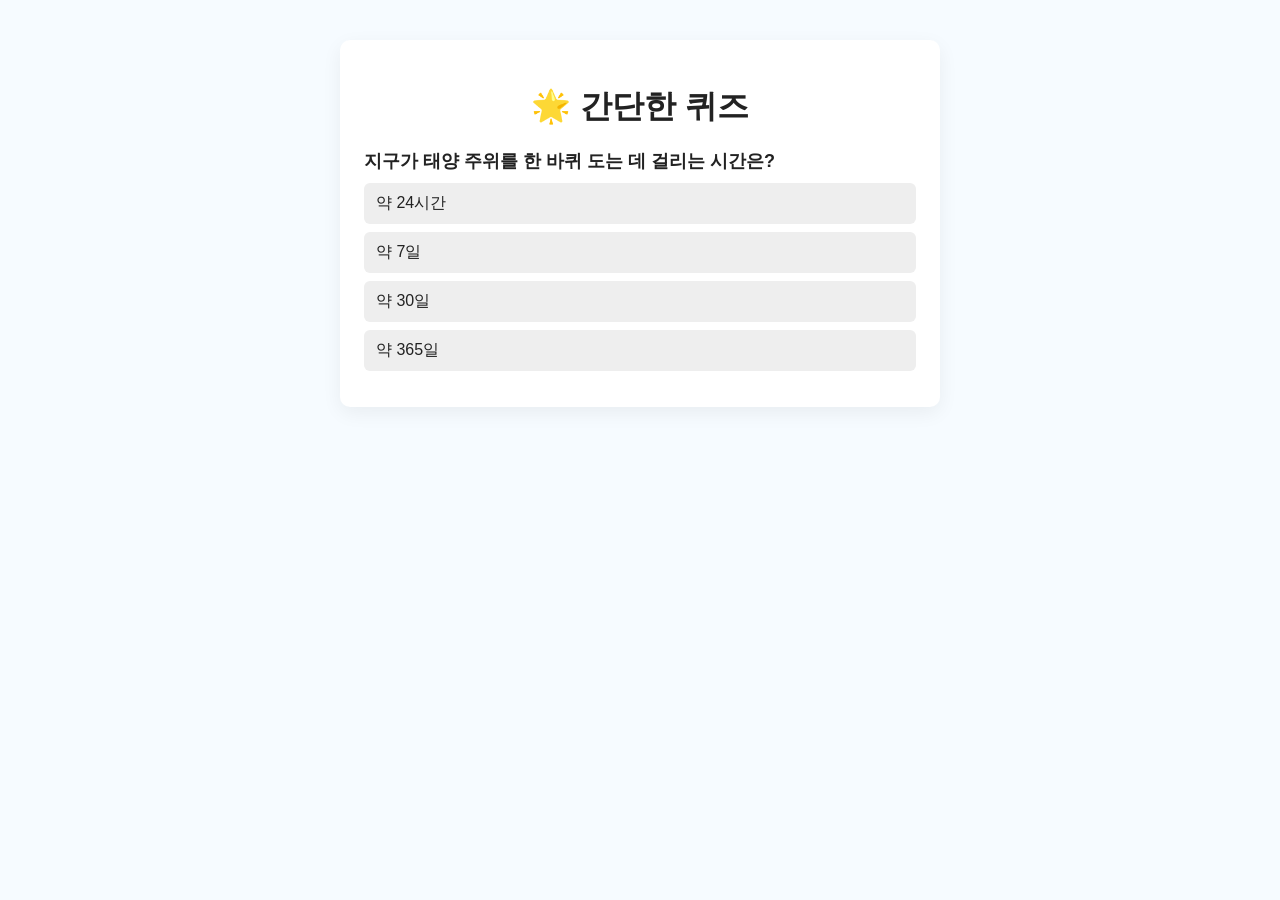
<file: quiz/var01/index.html>
<!DOCTYPE html>
<html lang="ko">
<head>
  <meta charset="utf-8" />
  <meta name="viewport" content="width=device-width,initial-scale=1" />
  <title>간단한 퀴즈</title>
  <link rel="stylesheet" href="style.css" />
</head>
<body>
  <div class="container">
    <h1>🌟 간단한 퀴즈</h1>
    <div id="quizArea"></div>
    <div class="message" id="message"></div>
    <div id="scoreBoard"></div> <!-- ✅ 점수 표시 영역 추가 -->
  </div>

  <script src="quiz.js"></script>
</body>
</html>
</file>
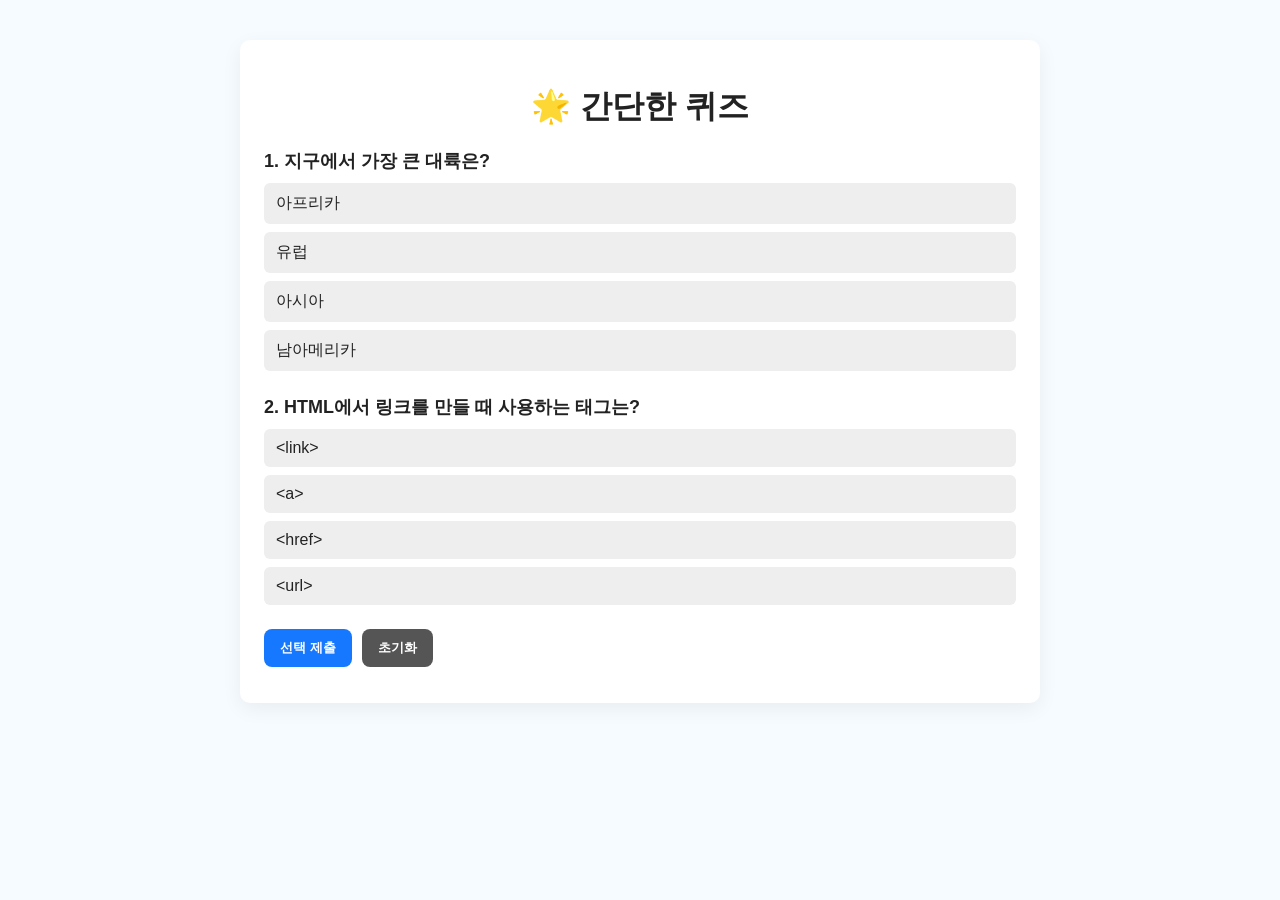
<file: week01/html.var01/var02.html>
<!DOCTYPE html>
<html lang="ko">
<head>
  <meta charset="utf-8" />
  <meta name="viewport" content="width=device-width,initial-scale=1" />
  <title>간단한 퀴즈</title>

  <style>
    * { box-sizing: border-box; }
    body {
      font-family: 'Noto Sans KR', sans-serif;
      margin: 0;
      background: #f6fbff;
      color: #222;
    }
    .container {
      max-width: 800px;
      margin: 40px auto;
      padding: 24px;
      background: #fff;
      border-radius: 10px;
      box-shadow: 0 6px 20px rgba(0,0,0,0.06);
    }
    h1 { text-align: center; margin-bottom: 20px; }
    .quiz { margin-bottom: 24px; }
    .quiz h2 { font-size: 18px; margin-bottom: 10px; }
    ul { list-style: none; padding: 0; margin: 0; }
    .option {
      background: #eee;
      margin: 8px 0;
      padding: 10px 12px;
      border-radius: 6px;
      cursor: pointer;
      transition: background .25s, transform .08s, box-shadow .2s;
      outline: none;
    }
    .option:hover { background: #dff3ff; transform: translateY(-2px); }
    /* 정답 표시 색상은 사용하지 않음 */
    .correct { background: #eee; }

    /* 선택 상태 스타일 */
    .selected {
      background: #cfe9ff;
      box-shadow: 0 0 0 2px #66b2ff inset;
    }

    .actions {
      display: flex;
      gap: 10px;
      margin-top: 24px;
    }
    .btn {
      appearance: none;
      border: none;
      background: #1677ff;
      color: #fff;
      padding: 10px 16px;
      border-radius: 8px;
      cursor: pointer;
      font-weight: 600;
      transition: background .2s, transform .06s;
    }
    .btn:hover { background: #1468db; }
    .btn:active { transform: translateY(1px); }

    .message {
      margin-top: 12px;
      font-size: 14px;
      color: #1677ff;
    }
    /* 키보드 접근성: 포커스 스타일 */
    .option:focus-visible {
      box-shadow: 0 0 0 3px rgba(22,119,255,0.5);
    }
  </style>
</head>
<body>
  <div class="container">
    <h1>🌟 간단한 퀴즈</h1>

    <section class="quiz" data-quiz-id="q1">
      <h2>1. 지구에서 가장 큰 대륙은?</h2>
      <ul role="listbox" aria-label="지구에서 가장 큰 대륙은?">
        <li class="option" role="option" tabindex="0">아프리카</li>
        <li class="option" role="option" tabindex="0">유럽</li>
        <li class="option" role="option" tabindex="0">아시아</li>
        <li class="option" role="option" tabindex="0">남아메리카</li>
      </ul>
    </section>

    <section class="quiz" data-quiz-id="q2">
      <h2>2. HTML에서 링크를 만들 때 사용하는 태그는?</h2>
      <ul role="listbox" aria-label="HTML에서 링크를 만들 때 사용하는 태그는?">
        <li class="option" role="option" tabindex="0">&lt;link&gt;</li>
        <li class="option" role="option" tabindex="0">&lt;a&gt;</li>
        <li class="option" role="option" tabindex="0">&lt;href&gt;</li>
        <li class="option" role="option" tabindex="0">&lt;url&gt;</li>
      </ul>
    </section>

    <div class="actions">
      <button class="btn" id="submitBtn">선택 제출</button>
      <button class="btn" id="resetBtn" style="background:#555;">초기화</button>
    </div>

    <div class="message" id="message" aria-live="polite"></div>
  </div>

  <script>
    // 각 문항에서 하나만 선택되도록 처리
    document.querySelectorAll('.quiz').forEach(section => {
      const options = section.querySelectorAll('.option');

      options.forEach(opt => {
        opt.addEventListener('click', () => {
          options.forEach(o => o.classList.remove('selected'));
          opt.classList.add('selected');
        });

        // 키보드 접근성: Enter/Space로 선택
        opt.addEventListener('keydown', (e) => {
          if (e.key === 'Enter' || e.key === ' ') {
            e.preventDefault();
            options.forEach(o => o.classList.remove('selected'));
            opt.classList.add('selected');
          }
        });
      });
    });

    // 제출 버튼: 선택된 항목 요약만 표시 (정답 공개/채점 없음)
    const submitBtn = document.getElementById('submitBtn');
    const resetBtn = document.getElementById('resetBtn');
    const message = document.getElementById('message');

    submitBtn.addEventListener('click', () => {
      const summaries = [];
      document.querySelectorAll('.quiz').forEach((section, idx) => {
        const selected = section.querySelector('.option.selected');
        const qNum = idx + 1;
        const text = selected ? selected.textContent.trim() : '선택 없음';
        summaries.push(`Q${qNum}: ${text}`);
      });
      message.textContent = `선택 완료 — ${summaries.join(' / ')}`;
    });

    // 초기화 버튼: 모든 선택 해제
    resetBtn.addEventListener('click', () => {
      document.querySelectorAll('.option.selected').forEach(o => o.classList.remove('selected'));
      message.textContent = '';
    });
  </script>
</body>
</html>
</file>
<file: quiz/var01/style.css>
* {
  box-sizing: border-box;
}

body {
  font-family: 'Noto Sans KR', sans-serif;
  margin: 0;
  background: #f6fbff;
  color: #222;
}

.container {
  max-width: 600px;
  margin: 40px auto;
  padding: 24px;
  background: #fff;
  border-radius: 10px;
  box-shadow: 0 6px 20px rgba(0,0,0,0.06);
}

h1 {
  text-align: center;
  margin-bottom: 20px;
}

.quiz h2 {
  font-size: 18px;
  margin-bottom: 10px;
}

ul {
  list-style: none;
  padding: 0;
  margin: 0;
}

.option {
  background: #eee;
  margin: 8px 0;
  padding: 10px 12px;
  border-radius: 6px;
  cursor: pointer;
  transition: background .25s, transform .08s;
}

.option:hover {
  background: #dff3ff;
  transform: translateY(-2px);
}

.message {
  margin-top: 12px;
  font-weight: bold;
}

.hidden {
  display: none;
}

button {
  margin-top: 16px;
  padding: 10px 18px;
  font-size: 1rem;
  border: none;
  border-radius: 6px;
  background: #4dabf7;
  color: #fff;
  cursor: pointer;
  transition: background 0.3s, transform 0.2s;
}

button:hover {
  background: #1c7ed6;
  transform: translateY(-2px);
}
</file>
